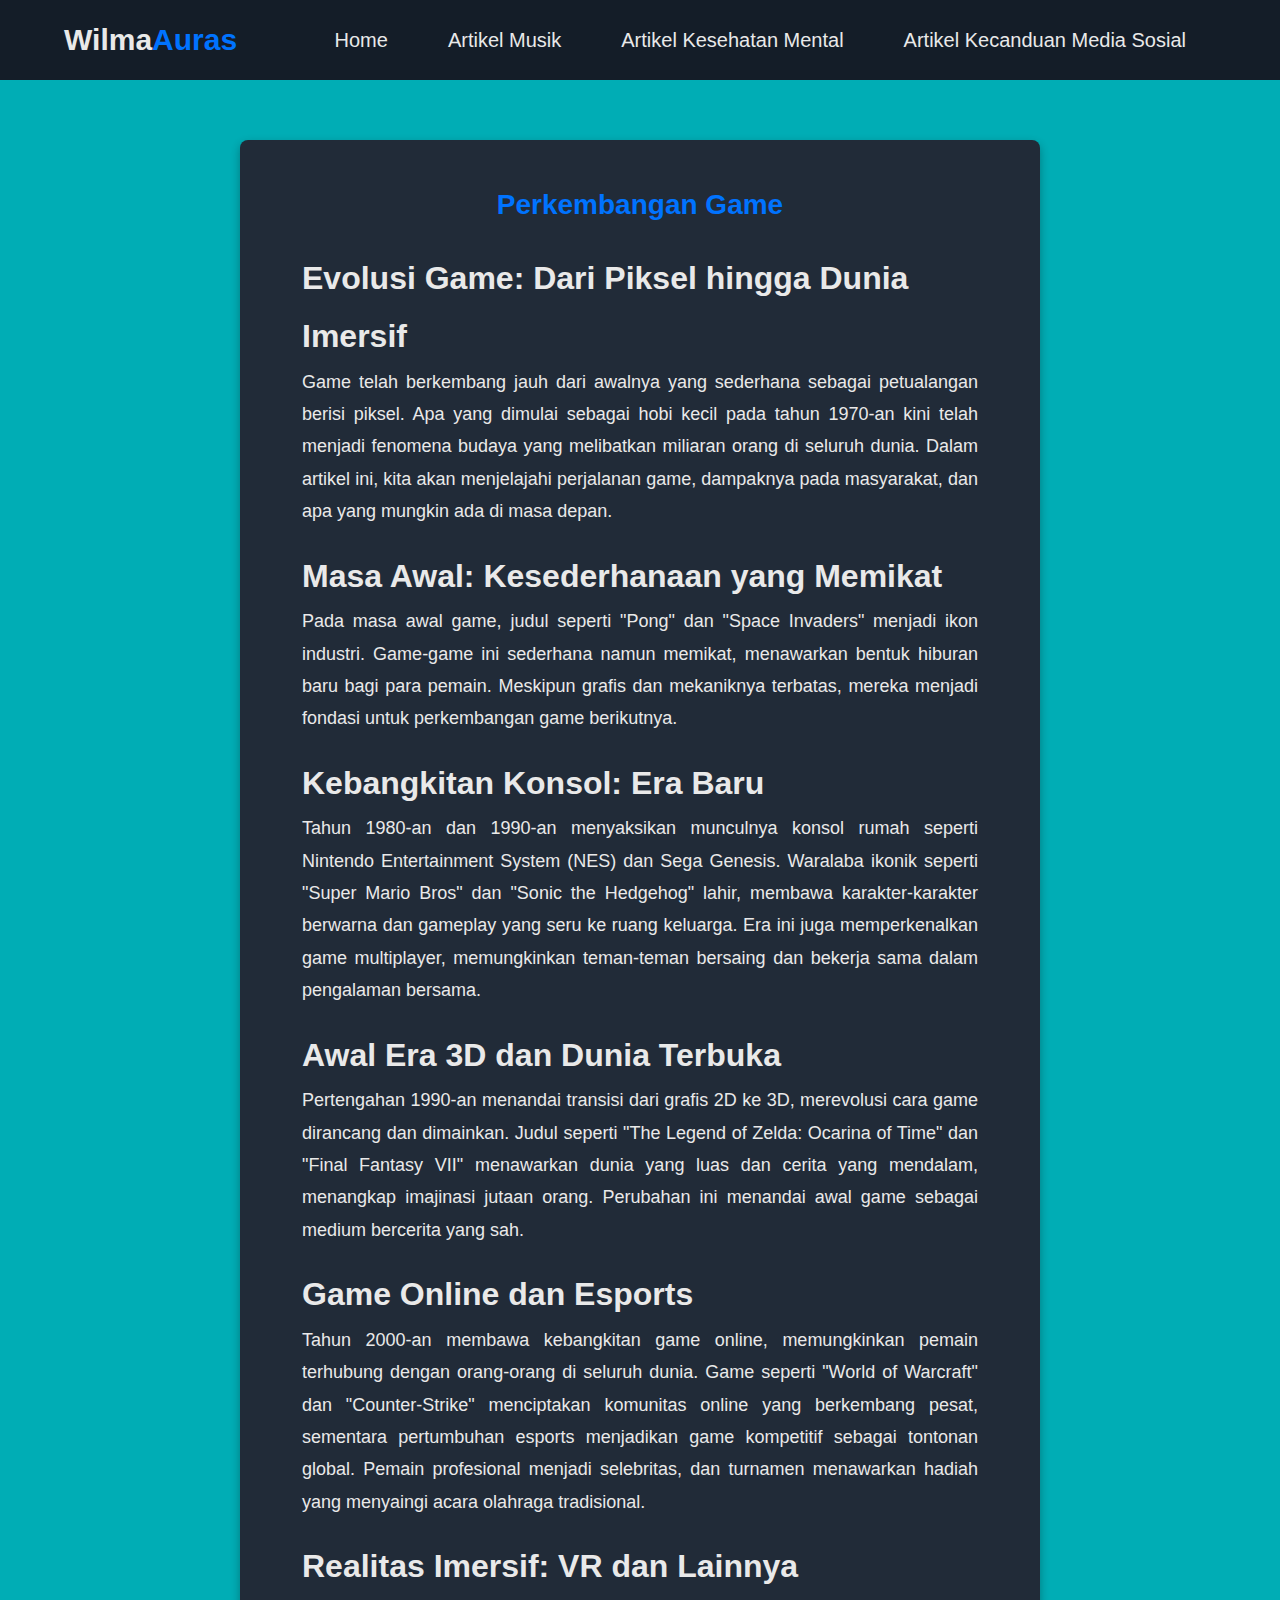
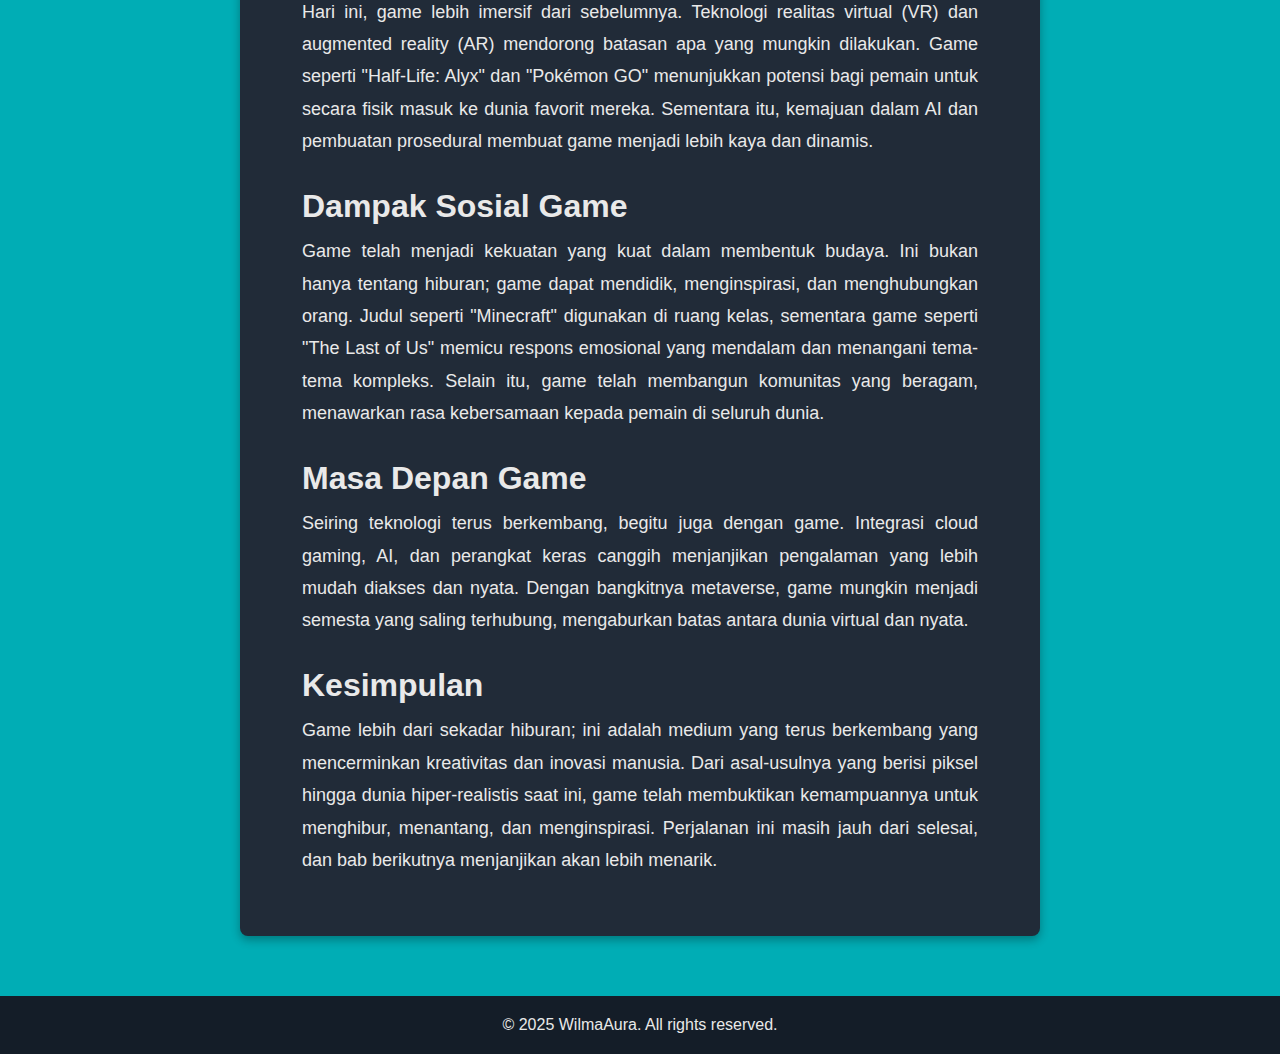
<file: Artikel_Game.html>
<!DOCTYPE html>
<html lang="en">
  <head>
    <meta charset="UTF-8" />
    <meta name="viewport" content="width=device-width, initial-scale=1.0" />
    <title>Artikel Game - WilmaAura</title>
    <link rel="stylesheet" href="./StyleHome.css" />
  </head>
  <body>
    <header>
      <div class="Menu">
        <h1 class="Logo">Wilma<span>Auras</span></h1>
        <ul>
          <li><a href="/index.html">Home</a></li>
          <li><a href="./Artikel_musik.html">Artikel Musik</a></li>
          <li>
            <a href="./Artikel_Kesehatan_Mental.html">Artikel Kesehatan Mental</a>
          </li>
          <li>
            <a href="./Artikel_Kecanduan.html">Artikel Kecanduan Media Sosial</a>
          </li>
        </ul>
      </div>
    </header>
    <div class="background-article">
      <div class="article-content">
        <h2>Perkembangan Game</h2>
        <h1>Evolusi Game: Dari Piksel hingga Dunia Imersif</h1>
        <p>
          Game telah berkembang jauh dari awalnya yang sederhana sebagai
          petualangan berisi piksel. Apa yang dimulai sebagai hobi kecil pada
          tahun 1970-an kini telah menjadi fenomena budaya yang melibatkan
          miliaran orang di seluruh dunia. Dalam artikel ini, kita akan
          menjelajahi perjalanan game, dampaknya pada masyarakat, dan apa yang
          mungkin ada di masa depan.
        </p>

        <h1>Masa Awal: Kesederhanaan yang Memikat</h1>
        <p>
          Pada masa awal game, judul seperti "Pong" dan "Space Invaders" menjadi
          ikon industri. Game-game ini sederhana namun memikat, menawarkan
          bentuk hiburan baru bagi para pemain. Meskipun grafis dan mekaniknya
          terbatas, mereka menjadi fondasi untuk perkembangan game berikutnya.
        </p>

        <h1>Kebangkitan Konsol: Era Baru</h1>
        <p>
          Tahun 1980-an dan 1990-an menyaksikan munculnya konsol rumah seperti
          Nintendo Entertainment System (NES) dan Sega Genesis. Waralaba ikonik
          seperti "Super Mario Bros" dan "Sonic the Hedgehog" lahir, membawa
          karakter-karakter berwarna dan gameplay yang seru ke ruang keluarga.
          Era ini juga memperkenalkan game multiplayer, memungkinkan teman-teman
          bersaing dan bekerja sama dalam pengalaman bersama.
        </p>

        <h1>Awal Era 3D dan Dunia Terbuka</h1>
        <p>
          Pertengahan 1990-an menandai transisi dari grafis 2D ke 3D, merevolusi
          cara game dirancang dan dimainkan. Judul seperti "The Legend of Zelda:
          Ocarina of Time" dan "Final Fantasy VII" menawarkan dunia yang luas
          dan cerita yang mendalam, menangkap imajinasi jutaan orang. Perubahan
          ini menandai awal game sebagai medium bercerita yang sah.
        </p>

        <h1>Game Online dan Esports</h1>
        <p>
          Tahun 2000-an membawa kebangkitan game online, memungkinkan pemain
          terhubung dengan orang-orang di seluruh dunia. Game seperti "World of
          Warcraft" dan "Counter-Strike" menciptakan komunitas online yang
          berkembang pesat, sementara pertumbuhan esports menjadikan game
          kompetitif sebagai tontonan global. Pemain profesional menjadi
          selebritas, dan turnamen menawarkan hadiah yang menyaingi acara
          olahraga tradisional.
        </p>

        <h1>Realitas Imersif: VR dan Lainnya</h1>
        <p>
          Hari ini, game lebih imersif dari sebelumnya. Teknologi realitas
          virtual (VR) dan augmented reality (AR) mendorong batasan apa yang
          mungkin dilakukan. Game seperti "Half-Life: Alyx" dan "Pokémon GO"
          menunjukkan potensi bagi pemain untuk secara fisik masuk ke dunia
          favorit mereka. Sementara itu, kemajuan dalam AI dan pembuatan
          prosedural membuat game menjadi lebih kaya dan dinamis.
        </p>

        <h1>Dampak Sosial Game</h1>
        <p>
          Game telah menjadi kekuatan yang kuat dalam membentuk budaya. Ini
          bukan hanya tentang hiburan; game dapat mendidik, menginspirasi, dan
          menghubungkan orang. Judul seperti "Minecraft" digunakan di ruang
          kelas, sementara game seperti "The Last of Us" memicu respons
          emosional yang mendalam dan menangani tema-tema kompleks. Selain itu,
          game telah membangun komunitas yang beragam, menawarkan rasa
          kebersamaan kepada pemain di seluruh dunia.
        </p>

        <h1>Masa Depan Game</h1>
        <p>
          Seiring teknologi terus berkembang, begitu juga dengan game. Integrasi
          cloud gaming, AI, dan perangkat keras canggih menjanjikan pengalaman
          yang lebih mudah diakses dan nyata. Dengan bangkitnya metaverse, game
          mungkin menjadi semesta yang saling terhubung, mengaburkan batas
          antara dunia virtual dan nyata.
        </p>

        <h1>Kesimpulan</h1>
        <p>
          Game lebih dari sekadar hiburan; ini adalah medium yang terus
          berkembang yang mencerminkan kreativitas dan inovasi manusia. Dari
          asal-usulnya yang berisi piksel hingga dunia hiper-realistis saat ini,
          game telah membuktikan kemampuannya untuk menghibur, menantang, dan
          menginspirasi. Perjalanan ini masih jauh dari selesai, dan bab
          berikutnya menjanjikan akan lebih menarik.
        </p>
      </div>
    </div>

    <footer>
      <p>&copy; 2025 WilmaAura. All rights reserved.</p>
    </footer>
  </body>
</html>
</file>
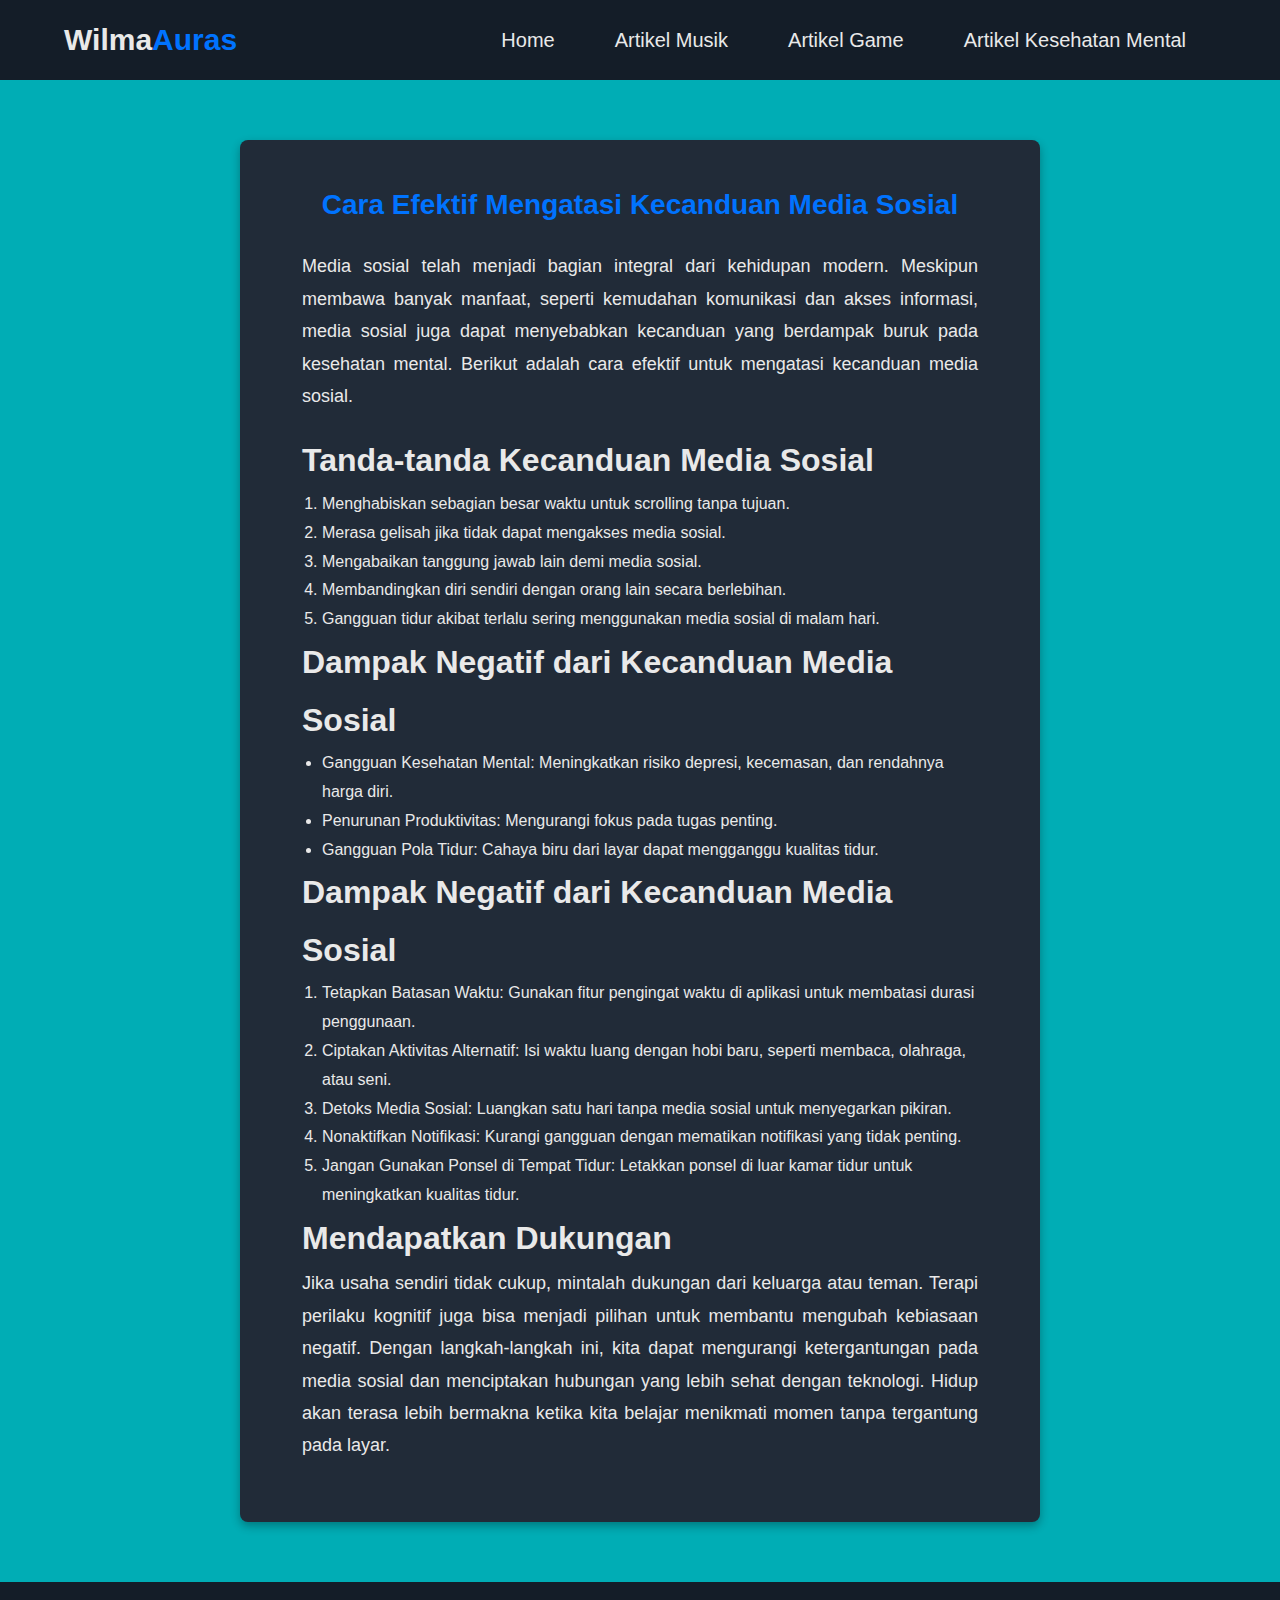
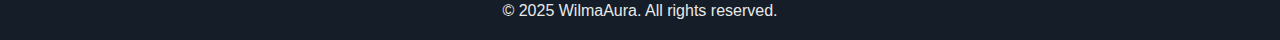
<file: Artikel_Kecanduan.html>
<!DOCTYPE html>
<html lang="en">
  <head>
    <meta charset="UTF-8" />
    <meta name="viewport" content="width=device-width, initial-scale=1.0" />
    <title>Artikel Game - WilmaAura</title>
    <link rel="stylesheet" href="./StyleHome.css" />
  </head>
  <body>
    <header>
      <div class="Menu">
        <h1 class="Logo">Wilma<span>Auras</span></h1>
        <ul>
          <li><a href="./index.html">Home</a></li>
          <li><a href="./Artikel_musik.html">Artikel Musik</a></li>
          <li><a href="./Artikel_Game.html">Artikel Game</a></li>
          <li>
            <a href="Artikel_Kesehatan_Mental.html">Artikel Kesehatan Mental</a>
          </li>
        </ul>
      </div>
    </header>
    <div class="background-article">
      <div class="article-content">
        <h2>Cara Efektif Mengatasi Kecanduan Media Sosial</h2>
        <p>
          Media sosial telah menjadi bagian integral dari kehidupan modern.
          Meskipun membawa banyak manfaat, seperti kemudahan komunikasi dan
          akses informasi, media sosial juga dapat menyebabkan kecanduan yang
          berdampak buruk pada kesehatan mental. Berikut adalah cara efektif
          untuk mengatasi kecanduan media sosial.
        </p>

        <h1>Tanda-tanda Kecanduan Media Sosial</h1>
        <ol>
          <li>
            Menghabiskan sebagian besar waktu untuk scrolling tanpa tujuan.
          </li>
          <li>Merasa gelisah jika tidak dapat mengakses media sosial.</li>
          <li>Mengabaikan tanggung jawab lain demi media sosial.</li>
          <li>
            Membandingkan diri sendiri dengan orang lain secara berlebihan.
          </li>
          <li>
            Gangguan tidur akibat terlalu sering menggunakan media sosial di
            malam hari.
          </li>
        </ol>

        <h1>Dampak Negatif dari Kecanduan Media Sosial</h1>
        <ul>
          <li>
            Gangguan Kesehatan Mental: Meningkatkan risiko depresi, kecemasan,
            dan rendahnya harga diri.
          </li>
          <li>Penurunan Produktivitas: Mengurangi fokus pada tugas penting.</li>
          <li>
            Gangguan Pola Tidur: Cahaya biru dari layar dapat mengganggu
            kualitas tidur.
          </li>
        </ul>
        <h1>Dampak Negatif dari Kecanduan Media Sosial</h1>
        <ol>
          <li>
            Tetapkan Batasan Waktu: Gunakan fitur pengingat waktu di aplikasi
            untuk membatasi durasi penggunaan.
          </li>
          <li>
            Ciptakan Aktivitas Alternatif: Isi waktu luang dengan hobi baru,
            seperti membaca, olahraga, atau seni.
          </li>
          <li>
            Detoks Media Sosial: Luangkan satu hari tanpa media sosial untuk
            menyegarkan pikiran.
          </li>
          <li>
            Nonaktifkan Notifikasi: Kurangi gangguan dengan mematikan notifikasi
            yang tidak penting.
          </li>
          <li>
            Jangan Gunakan Ponsel di Tempat Tidur: Letakkan ponsel di luar kamar
            tidur untuk meningkatkan kualitas tidur.
          </li>
        </ol>

        <h1>Mendapatkan Dukungan</h1>
        <p>
          Jika usaha sendiri tidak cukup, mintalah dukungan dari keluarga atau
          teman. Terapi perilaku kognitif juga bisa menjadi pilihan untuk
          membantu mengubah kebiasaan negatif. Dengan langkah-langkah ini, kita
          dapat mengurangi ketergantungan pada media sosial dan menciptakan
          hubungan yang lebih sehat dengan teknologi. Hidup akan terasa lebih
          bermakna ketika kita belajar menikmati momen tanpa tergantung pada
          layar.
        </p>
      </div>
    </div>

    <footer>
      <p>&copy; 2025 WilmaAura. All rights reserved.</p>
    </footer>

    <style>
      ul,
      ol {
        margin: 0;
        padding-left: 20px;
      }

      ul li,
      ol li {
        margin-bottom: 5 px;
      }
    </style>
  </body>
</html>
</file>
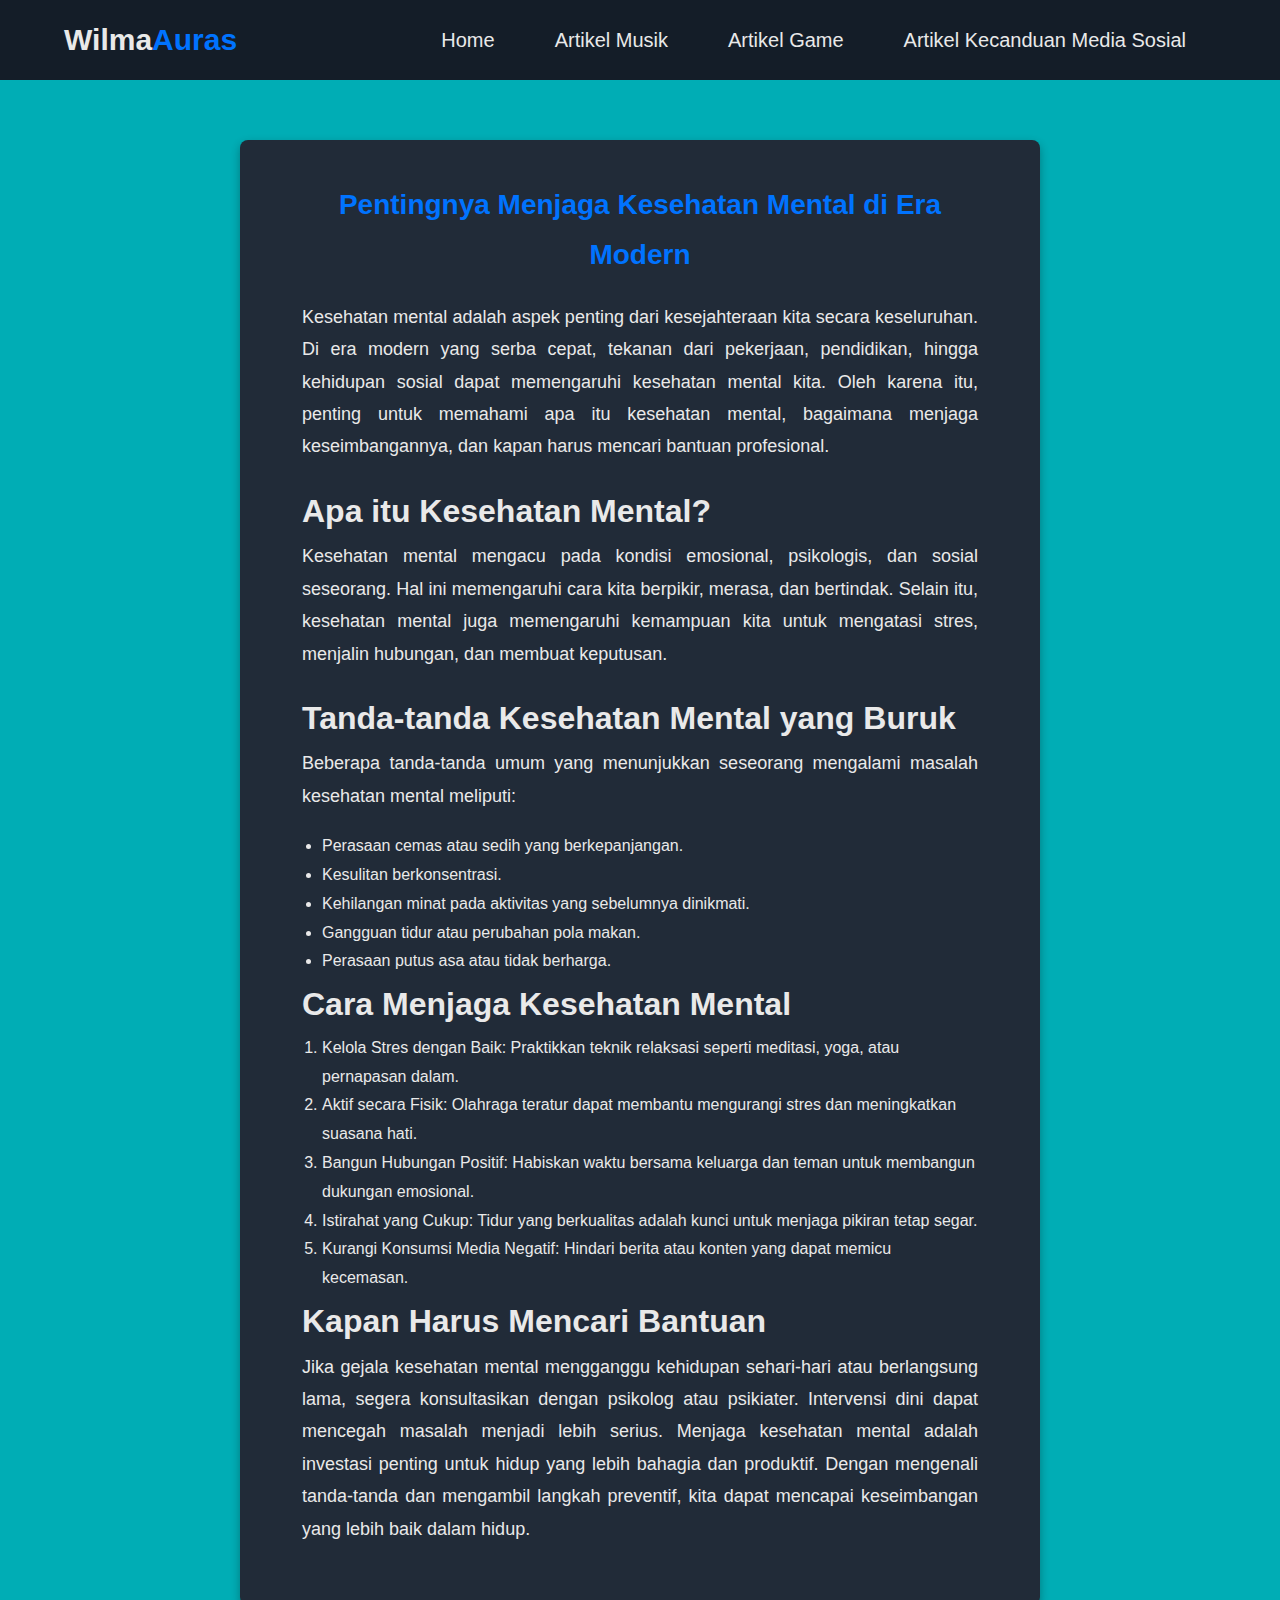
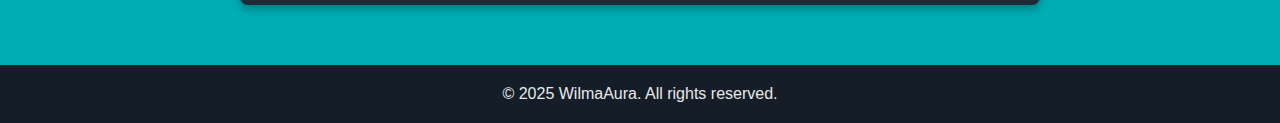
<file: Artikel_Kesehatan_Mental.html>
<!DOCTYPE html>
<html lang="en">
  <head>
    <meta charset="UTF-8" />
    <meta name="viewport" content="width=device-width, initial-scale=1.0" />
    <title>Artikel Game - WilmaAura</title>
    <link rel="stylesheet" href="./StyleHome.css" />
  </head>
  <body>
    <header>
      <div class="Menu">
        <h1 class="Logo">Wilma<span>Auras</span></h1>
        <ul>
          <li><a href="./index.html">Home</a></li>
          <li><a href="./Artikel_musik.html">Artikel Musik</a></li>
          <li><a href="./Artikel_Game.html">Artikel Game</a></li>
          <li>
            <a href="./Artikel_Kecanduan.html">Artikel Kecanduan Media Sosial</a>
          </li>
        </ul>
      </div>
    </header>
    <div class="background-article">
      <div class="article-content">
        <h2>Pentingnya Menjaga Kesehatan Mental di Era Modern</h2>
        <p>
          Kesehatan mental adalah aspek penting dari kesejahteraan kita secara
          keseluruhan. Di era modern yang serba cepat, tekanan dari pekerjaan,
          pendidikan, hingga kehidupan sosial dapat memengaruhi kesehatan mental
          kita. Oleh karena itu, penting untuk memahami apa itu kesehatan
          mental, bagaimana menjaga keseimbangannya, dan kapan harus mencari
          bantuan profesional.
        </p>

        <h1>Apa itu Kesehatan Mental?</h1>
        <p>
          Kesehatan mental mengacu pada kondisi emosional, psikologis, dan
          sosial seseorang. Hal ini memengaruhi cara kita berpikir, merasa, dan
          bertindak. Selain itu, kesehatan mental juga memengaruhi kemampuan
          kita untuk mengatasi stres, menjalin hubungan, dan membuat keputusan.
        </p>

        <h1>Tanda-tanda Kesehatan Mental yang Buruk</h1>
        <p>
          Beberapa tanda-tanda umum yang menunjukkan seseorang mengalami masalah
          kesehatan mental meliputi:
        </p>
        <ul>
          <li>Perasaan cemas atau sedih yang berkepanjangan.</li>
          <li>Kesulitan berkonsentrasi.</li>
          <li>Kehilangan minat pada aktivitas yang sebelumnya dinikmati.</li>
          <li>Gangguan tidur atau perubahan pola makan.</li>
          <li>Perasaan putus asa atau tidak berharga.</li>
        </ul>

        <h1>Cara Menjaga Kesehatan Mental</h1>
        <ol>
          <li>
            Kelola Stres dengan Baik: Praktikkan teknik relaksasi seperti
            meditasi, yoga, atau pernapasan dalam.
          </li>
          <li>
            Aktif secara Fisik: Olahraga teratur dapat membantu mengurangi stres
            dan meningkatkan suasana hati.
          </li>
          <li>
            Bangun Hubungan Positif: Habiskan waktu bersama keluarga dan teman
            untuk membangun dukungan emosional.
          </li>
          <li>
            Istirahat yang Cukup: Tidur yang berkualitas adalah kunci untuk
            menjaga pikiran tetap segar.
          </li>
          <li>
            Kurangi Konsumsi Media Negatif: Hindari berita atau konten yang
            dapat memicu kecemasan.
          </li>
        </ol>

        <h1>Kapan Harus Mencari Bantuan</h1>
        <p>
          Jika gejala kesehatan mental mengganggu kehidupan sehari-hari atau
          berlangsung lama, segera konsultasikan dengan psikolog atau psikiater.
          Intervensi dini dapat mencegah masalah menjadi lebih serius. Menjaga
          kesehatan mental adalah investasi penting untuk hidup yang lebih
          bahagia dan produktif. Dengan mengenali tanda-tanda dan mengambil
          langkah preventif, kita dapat mencapai keseimbangan yang lebih baik
          dalam hidup.
        </p>
      </div>
    </div>

    <footer>
      <p>&copy; 2025 WilmaAura. All rights reserved.</p>
    </footer>

    <style>
      ul,
      ol {
        margin: 0;
        padding-left: 20px;
      }

      ul li,
      ol li {
        margin-bottom: 5 px;
      }
    </style>
  </body>
</html>
</file>
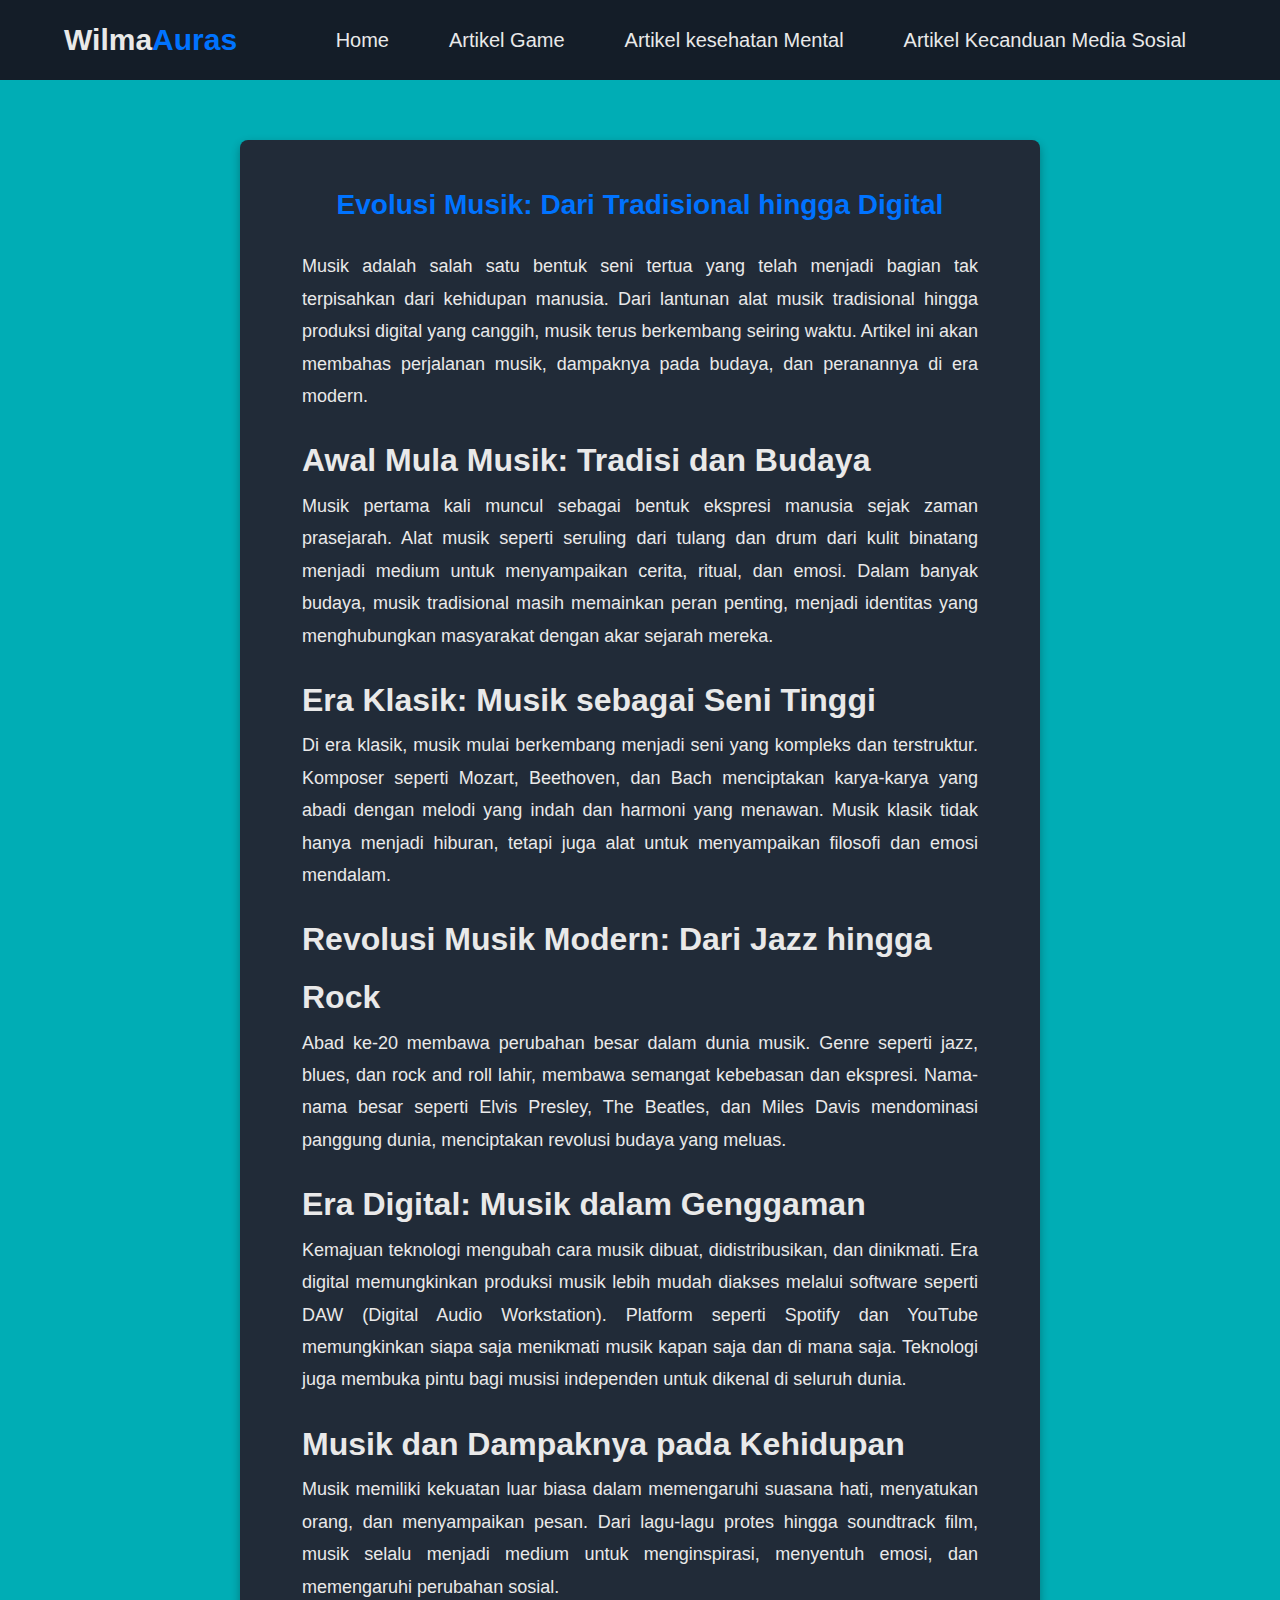
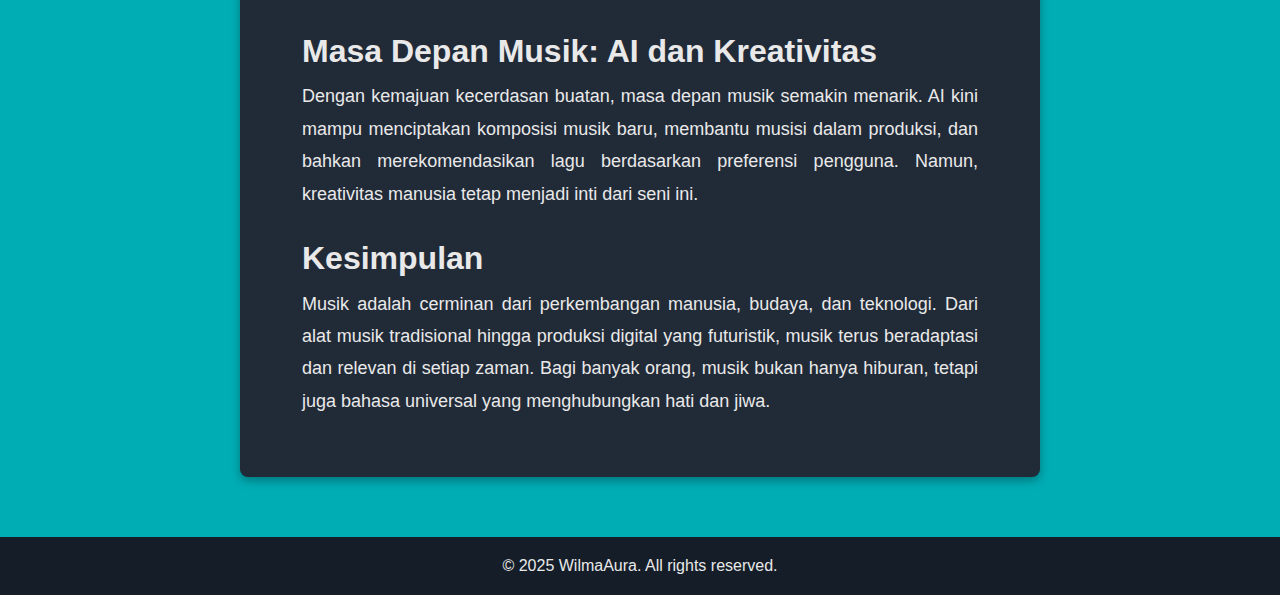
<file: Artikel_musik.html>
<!DOCTYPE html>
<html lang="en">
  <head>
    <meta charset="UTF-8" />
    <meta name="viewport" content="width=device-width, initial-scale=1.0" />
    <title>Artikel Musik - WilmaAura</title>
    <link rel="stylesheet" href="./StyleHome.css" />
  </head>
  <body>
    <header>
      <div class="Menu">
        <h1 class="Logo">Wilma<span>Auras</span></h1>
        <ul>
          <li><a href="./index.html">Home</a></li>
          <li><a href="./Artikel_Game.html">Artikel Game</a></li>
          <li>
            <a href="./Artikel_Kesehatan_Mental.html">Artikel kesehatan Mental</a>
          </li>
          <li>
            <a href="./Artikel_Kecanduan.html">Artikel Kecanduan Media Sosial</a>
          </li>
        </ul>
      </div>
    </header>
    <div class="background-article">
      <div class="article-content">
        <h2>Evolusi Musik: Dari Tradisional hingga Digital</h2>
        <p>
          Musik adalah salah satu bentuk seni tertua yang telah menjadi bagian
          tak terpisahkan dari kehidupan manusia. Dari lantunan alat musik
          tradisional hingga produksi digital yang canggih, musik terus
          berkembang seiring waktu. Artikel ini akan membahas perjalanan musik,
          dampaknya pada budaya, dan peranannya di era modern.
        </p>

        <h1>Awal Mula Musik: Tradisi dan Budaya</h1>
        <p>
          Musik pertama kali muncul sebagai bentuk ekspresi manusia sejak zaman
          prasejarah. Alat musik seperti seruling dari tulang dan drum dari
          kulit binatang menjadi medium untuk menyampaikan cerita, ritual, dan
          emosi. Dalam banyak budaya, musik tradisional masih memainkan peran
          penting, menjadi identitas yang menghubungkan masyarakat dengan akar
          sejarah mereka.
        </p>

        <h1>Era Klasik: Musik sebagai Seni Tinggi</h1>
        <p>
          Di era klasik, musik mulai berkembang menjadi seni yang kompleks dan
          terstruktur. Komposer seperti Mozart, Beethoven, dan Bach menciptakan
          karya-karya yang abadi dengan melodi yang indah dan harmoni yang
          menawan. Musik klasik tidak hanya menjadi hiburan, tetapi juga alat
          untuk menyampaikan filosofi dan emosi mendalam.
        </p>

        <h1>Revolusi Musik Modern: Dari Jazz hingga Rock</h1>
        <p>
          Abad ke-20 membawa perubahan besar dalam dunia musik. Genre seperti
          jazz, blues, dan rock and roll lahir, membawa semangat kebebasan dan
          ekspresi. Nama-nama besar seperti Elvis Presley, The Beatles, dan
          Miles Davis mendominasi panggung dunia, menciptakan revolusi budaya
          yang meluas.
        </p>

        <h1>Era Digital: Musik dalam Genggaman</h1>
        <p>
          Kemajuan teknologi mengubah cara musik dibuat, didistribusikan, dan
          dinikmati. Era digital memungkinkan produksi musik lebih mudah diakses
          melalui software seperti DAW (Digital Audio Workstation). Platform
          seperti Spotify dan YouTube memungkinkan siapa saja menikmati musik
          kapan saja dan di mana saja. Teknologi juga membuka pintu bagi musisi
          independen untuk dikenal di seluruh dunia.
        </p>

        <h1>Musik dan Dampaknya pada Kehidupan</h1>
        <p>
          Musik memiliki kekuatan luar biasa dalam memengaruhi suasana hati,
          menyatukan orang, dan menyampaikan pesan. Dari lagu-lagu protes hingga
          soundtrack film, musik selalu menjadi medium untuk menginspirasi,
          menyentuh emosi, dan memengaruhi perubahan sosial.
        </p>

        <h1>Masa Depan Musik: AI dan Kreativitas</h1>
        <p>
          Dengan kemajuan kecerdasan buatan, masa depan musik semakin menarik.
          AI kini mampu menciptakan komposisi musik baru, membantu musisi dalam
          produksi, dan bahkan merekomendasikan lagu berdasarkan preferensi
          pengguna. Namun, kreativitas manusia tetap menjadi inti dari seni ini.
        </p>

        <h1>Kesimpulan</h1>
        <p>
          Musik adalah cerminan dari perkembangan manusia, budaya, dan
          teknologi. Dari alat musik tradisional hingga produksi digital yang
          futuristik, musik terus beradaptasi dan relevan di setiap zaman. Bagi
          banyak orang, musik bukan hanya hiburan, tetapi juga bahasa universal
          yang menghubungkan hati dan jiwa.
        </p>
      </div>
    </div>

    <footer>
      <p>&copy; 2025 WilmaAura. All rights reserved.</p>
    </footer>
  </body>
</html>
</file>
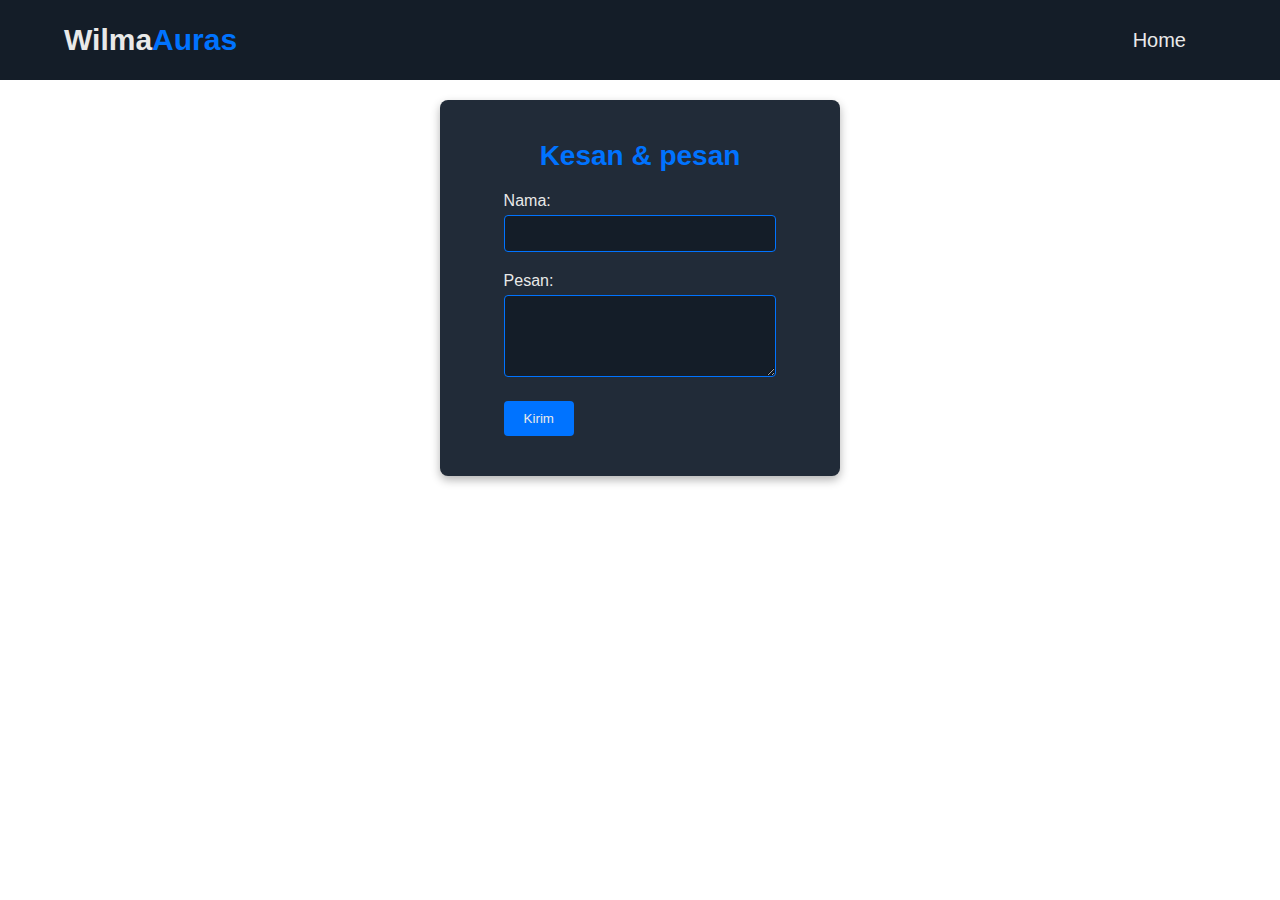
<file: Isi_Buku_Tamu.html>
<!DOCTYPE html>
<html lang="en">
  <head>
    <meta charset="UTF-8" />
    <meta name="viewport" content="width=device-width, initial-scale=1.0" />
    <title>Buku Tamu - WilmaAura</title>
    <link rel="stylesheet" href="./StyleHome.css" />
  </head>
  <body>
    <header>
      <div class="Menu">
        <h1 class="Logo">Wilma<span>Auras</span></h1>
        <ul>
          <li><a href="./index.html">Home</a></li>
        </ul>
      </div>
    </header>
      <section class="guestbook">
        <h2>Kesan & pesan</h2>
        <form action="#">
          <label for="name">Nama:</label>
          <input type="text" id="name" name="name" required />

          <label for="message">Pesan:</label>
          <textarea id="message" name="message" rows="4" required></textarea>

          <button type="submit">Kirim</button>
        </form>
      </section>
  </body>
</html>
</file>
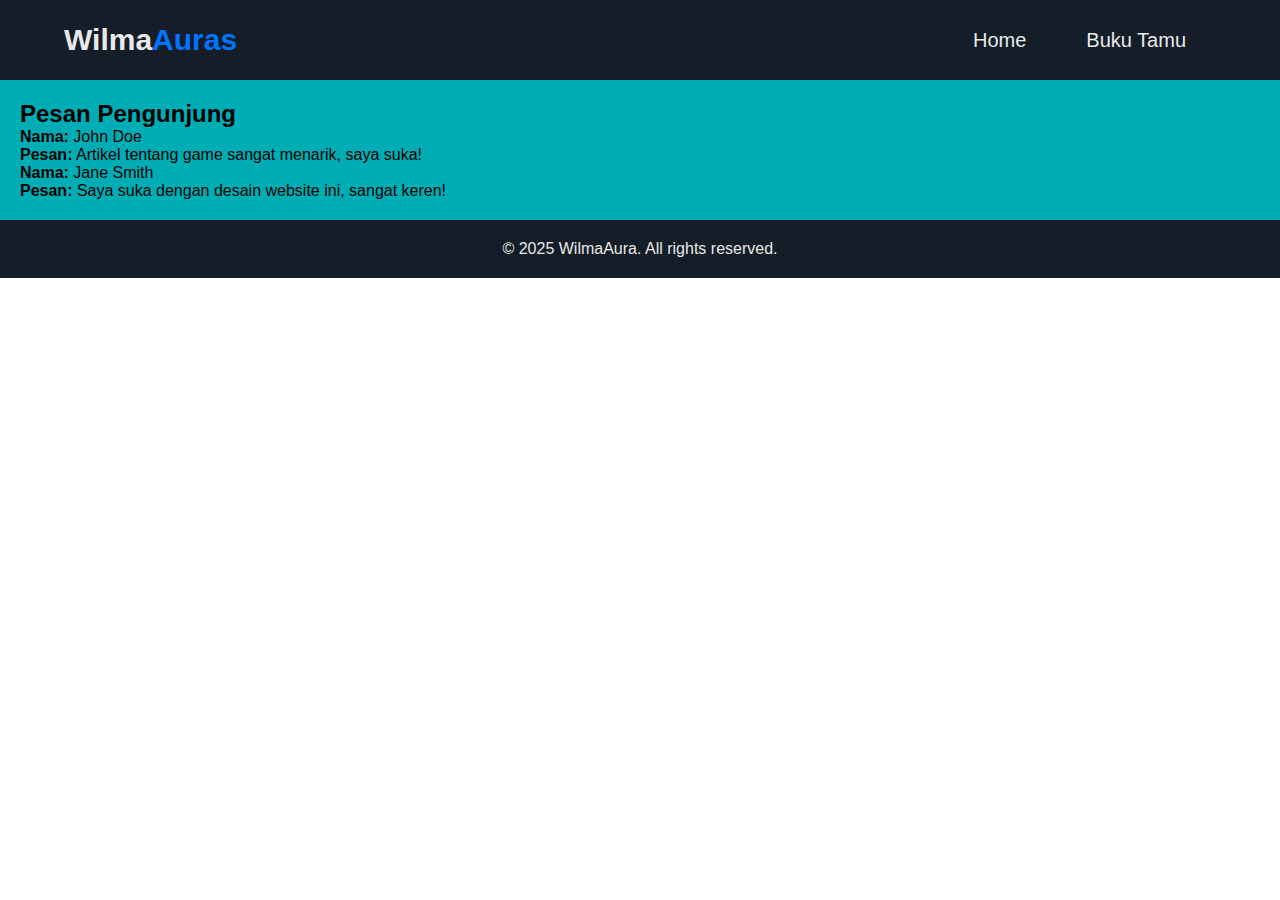
<file: Pesan_Tamu.html>
<!DOCTYPE html>
<html lang="en">
  <head>
    <meta charset="UTF-8" />
    <meta name="viewport" content="width=device-width, initial-scale=1.0" />
    <title>Lihat Pesan Pengunjung - WilmaAura</title>
    <link rel="stylesheet" href="./StyleHome.css" />
  </head>
  <body>
    <header>
      <div class="Menu">
        <h1 class="Logo">Wilma<span>Auras</span></h1>
        <ul>
          <li><a href="./index.html">Home</a></li>
          <li><a href="./Isi_Buku_Tamu.html">Buku Tamu</a></li>
        </ul>
      </div>
    </header>

    <div class="background-all">
      <section class="guestbook-messages">
        <h2>Pesan Pengunjung</h2>
        <div class="message">
          <p><strong>Nama:</strong> John Doe</p>
          <p>
            <strong>Pesan:</strong> Artikel tentang game sangat menarik, saya
            suka!
          </p>
        </div>
        <div class="message">
          <p><strong>Nama:</strong> Jane Smith</p>
          <p>
            <strong>Pesan:</strong> Saya suka dengan desain website ini, sangat
            keren!
          </p>
        </div>
      </section>
    </div>

    <footer>
      <p>&copy; 2025 WilmaAura. All rights reserved.</p>
    </footer>
  </body>
</html>
</file>
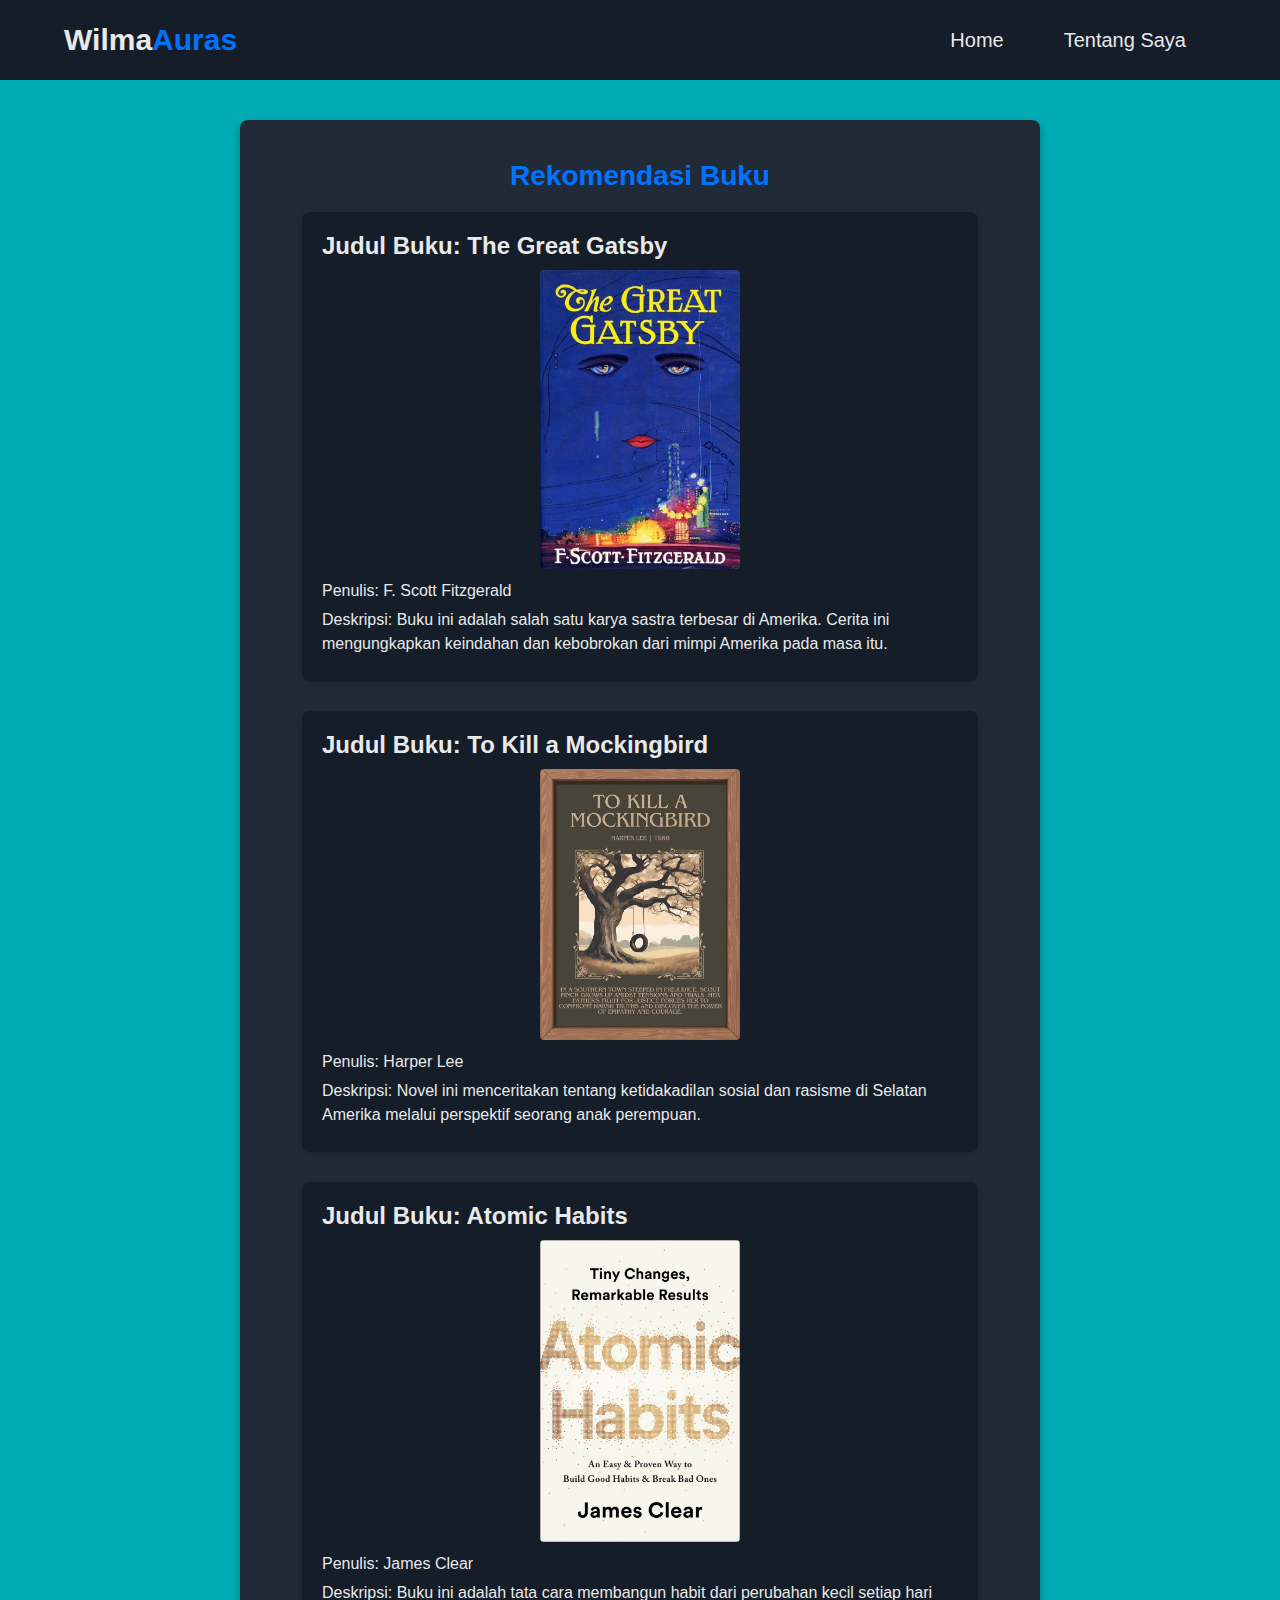
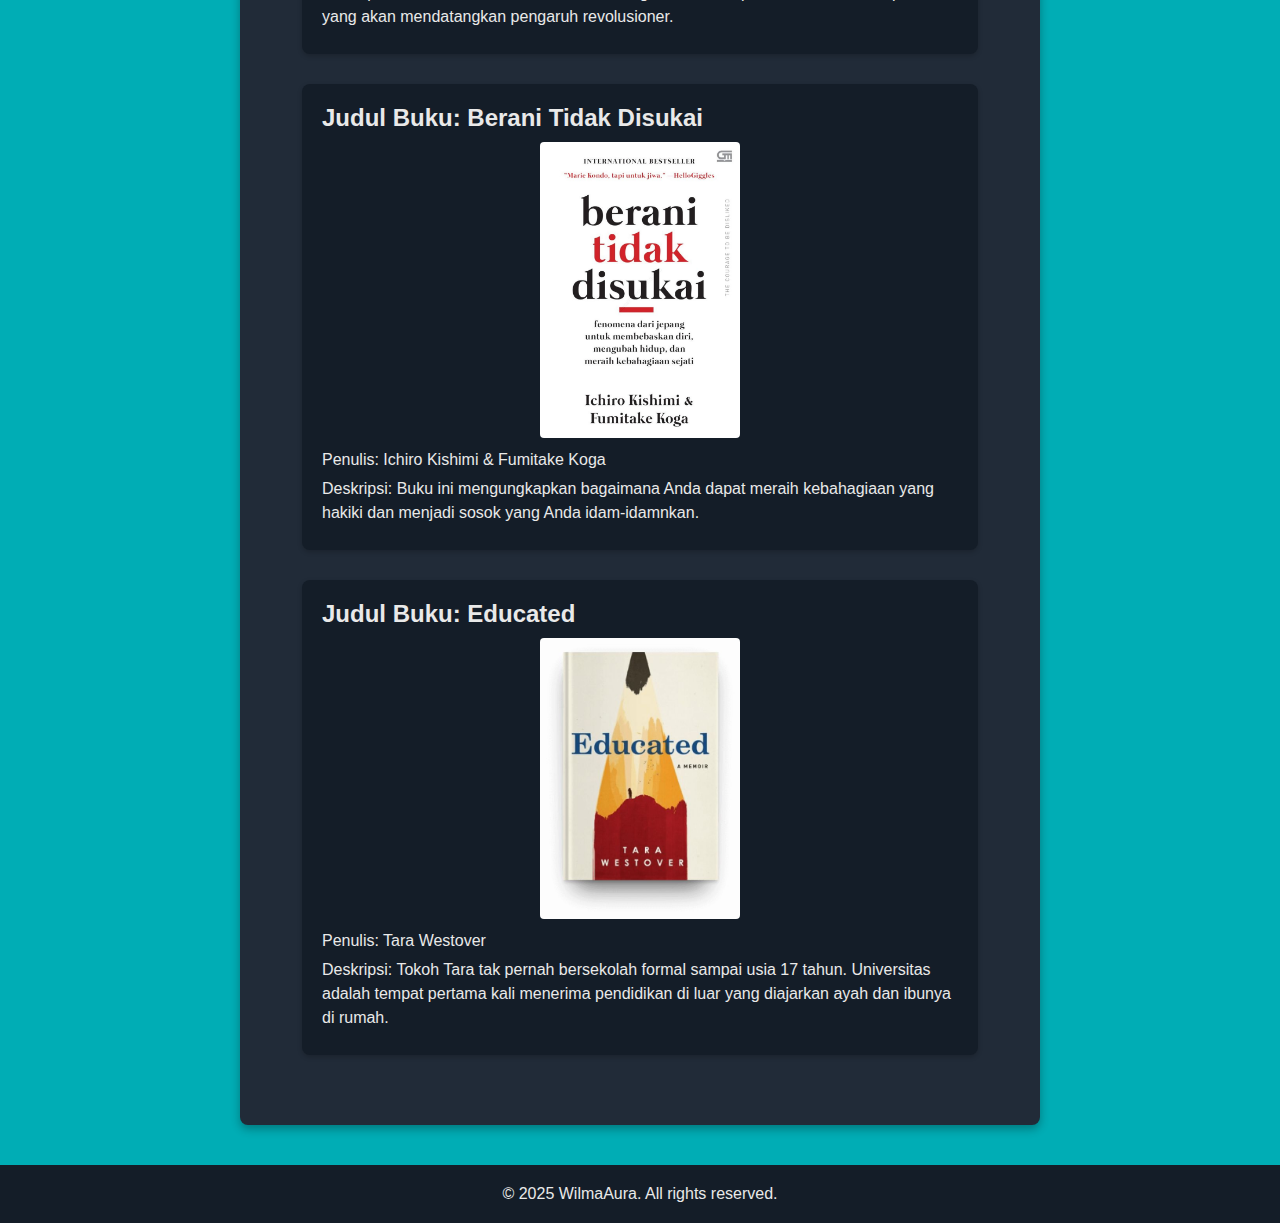
<file: Rekomendasi_buku.html>
<!DOCTYPE html>
<html lang="en">
  <head>
    <meta charset="UTF-8" />
    <meta name="viewport" content="width=device-width, initial-scale=1.0" />
    <title>Rekomendasi Buku - WilmaAura</title>
    <link rel="stylesheet" href="./StyleHome.css" />
  </head>
  <body>
    <header>
      <div class="Menu">
        <h1 class="Logo">Wilma<span>Auras</span></h1>
        <ul>
          <li><a href="./index.html">Home</a></li>
          <li><a href="./Tentang_Saya.html">Tentang Saya</a></li>
        </ul>
      </div>
    </header>

    <div class="background-all">
      <section class="book-recommendations">
        <h2>Rekomendasi Buku</h2>
        <div class="book">
          <h3>Judul Buku: The Great Gatsby</h3>
          <img
            src="./img/Stories Behind Classic Book Covers_ The Great Gatsby.jpg"
            alt="The Great Gatsby"
            width="200"
          />
          <p>Penulis: F. Scott Fitzgerald</p>
          <p>
            Deskripsi: Buku ini adalah salah satu karya sastra terbesar di
            Amerika. Cerita ini mengungkapkan keindahan dan kebobrokan dari
            mimpi Amerika pada masa itu.
          </p>
        </div>

        <div class="book">
          <h3>Judul Buku: To Kill a Mockingbird</h3>
          <img
            src="./img/To Kill a Mockingbird by Harper Lee Descriptive, High Quality Book Poster in Various Sizes including Blurb and Author.jpg"
            alt="To Kill a Mockingbird"
            width="200"
          />
          <p>Penulis: Harper Lee</p>
          <p>
            Deskripsi: Novel ini menceritakan tentang ketidakadilan sosial dan
            rasisme di Selatan Amerika melalui perspektif seorang anak
            perempuan.
          </p>
        </div>

        <div class="book">
          <h3>Judul Buku: Atomic Habits</h3>
          <img
            src="./img/Atomic Habits pdf free download - BooksFree.jpg"
            alt="Atomic Habits"
            width="200"
          />
          <p>Penulis: James Clear</p>
          <p>
            Deskripsi: Buku ini adalah tata cara membangun habit dari perubahan
            kecil setiap hari yang akan mendatangkan pengaruh revolusioner.
          </p>
        </div>

        <div class="book">
          <h3>Judul Buku: Berani Tidak Disukai</h3>
          <img
            src="./img/Berani Tidak Disukai.jpg"
            alt="Berani Tidak Disukai"
            width="200"
          />
          <p>Penulis: Ichiro Kishimi & Fumitake Koga</p>
          <p>
            Deskripsi: Buku ini mengungkapkan bagaimana Anda dapat meraih
            kebahagiaan yang hakiki dan menjadi sosok yang Anda idam-idamnkan.
          </p>
        </div>

        <div class="book">
          <h3>Judul Buku: Educated</h3>
          <img src="./img/Educated.jpg" alt="Educated" width="200" />
          <p>Penulis: Tara Westover</p>
          <p>
            Deskripsi: Tokoh Tara tak pernah bersekolah formal sampai usia 17
            tahun. Universitas adalah tempat pertama kali menerima pendidikan di
            luar yang diajarkan ayah dan ibunya di rumah.
          </p>
        </div>
      </section>
    </div>

    <footer>
      <p>&copy; 2025 WilmaAura. All rights reserved.</p>
    </footer>
  </body>
</html>
</file>
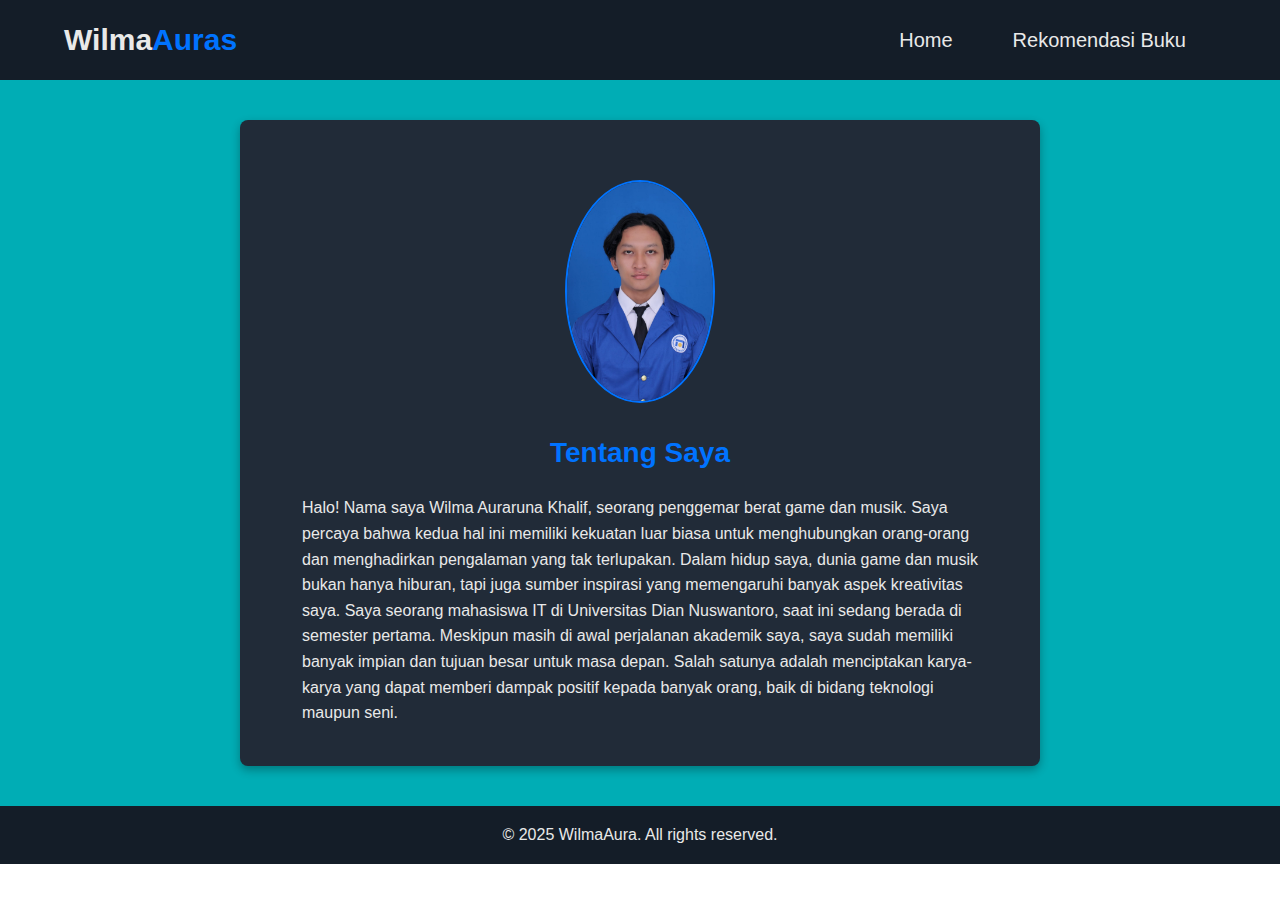
<file: Tentang_Saya.html>
<!DOCTYPE html>
<html lang="en">
  <head>
    <meta charset="UTF-8" />
    <meta name="viewport" content="width=device-width, initial-scale=1.0" />
    <title>Tentang Saya - WilmaAura</title>
    <link rel="stylesheet" href="./StyleHome.css" />
  </head>
  <body>
    <header>
      <div class="Menu">
        <h1 class="Logo">Wilma<span>Auras</span></h1>
        <ul>
          <li><a href="./index.html">Home</a></li>
          <li><a href="./Rekomendasi_buku.html">Rekomendasi Buku</a></li>
        </ul>
      </div>
    </header>

    <div class="background-all">
      <section class="about-me">
        <section class="Profile_picture">
          <img src="./img/Photo Profile.jpeg" alt="" />
        </section>
        <h2>Tentang Saya</h2>
        <p>
          Halo! Nama saya Wilma Auraruna Khalif, seorang penggemar berat game
          dan musik. Saya percaya bahwa kedua hal ini memiliki kekuatan luar
          biasa untuk menghubungkan orang-orang dan menghadirkan pengalaman yang
          tak terlupakan. Dalam hidup saya, dunia game dan musik bukan hanya
          hiburan, tapi juga sumber inspirasi yang memengaruhi banyak aspek
          kreativitas saya. Saya seorang mahasiswa IT di Universitas Dian
          Nuswantoro, saat ini sedang berada di semester pertama. Meskipun masih
          di awal perjalanan akademik saya, saya sudah memiliki banyak impian
          dan tujuan besar untuk masa depan. Salah satunya adalah menciptakan
          karya-karya yang dapat memberi dampak positif kepada banyak orang,
          baik di bidang teknologi maupun seni.
        </p>
      </section>
    </div>

    <footer>
      <p>&copy; 2025 WilmaAura. All rights reserved.</p>
    </footer>
  </body>
</html>
</file>
<file: StyleHome.css>
:root {
  --color-primary: #0073ff;
  --color-white: #e9e9e9;
  --color-black: #141d28;
  --color-blakck-1: #212b38;
}

* {
  margin: 0;
  padding: 0;
  box-sizing: border-box;
}

body {
  font-family: sans-serif;
  height: 100%;
  display: flex;
  flex-direction: column;
}
.Menu {
  background-color: var(--color-black);
  height: 80px;
  width: 100%;
  display: flex;
  align-items: center;
  justify-content: space-between;
  padding: 0 5%;
}

.Logo {
  color: var(--color-white);
  font-size: 30px;
}

.Logo span {
  color: var(--color-primary);
}

.Menu ul {
  position: relative;
  list-style: none;
  display: flex;
}

.Menu ul li {
  padding: 10px 30px;
  position: relative; /* Perlu posisi relative pada li */
}

.Menu ul li a {
  color: var(--color-white);
  text-decoration: none;
  font-size: 20px;
}

.Menu ul li a:hover {
  color: var(--color-primary);
}

/* Dropdown Style */
.dropdown_menu {
  display: none; /* Sembunyikan dropdown secara default */
  position: absolute;
  left: 0;
  top: 100%;
  background-color: var(--color-black);
  width: 200px; /* Tentukan lebar dropdown */
  z-index: 10;
}

.Menu ul li:hover .dropdown_menu {
  display: block; /* Tampilkan dropdown saat hover pada li */
}

.Menu ul li .dropdown_menu ul {
  display: block;
  margin: 10px;
}

.Menu ul li .dropdown_menu ul li {
  width: 150px;
  padding: 10px;
}

.Menu ul li .dropdown_menu ul li a {
  color: var(--color-white);
  text-decoration: none;
  font-size: 18px;
}

.Menu ul li .dropdown_menu ul li a:hover {
  color: var(--color-primary);
}

.fas {
  float: right;
  margin-left: 10px;
  padding-top: 3px;
}
.Background-Picture {
  position: relative; /* Supaya overlay dapat diatur posisinya */
  width: 100%;
  height: 100vh; /* Set tinggi sesuai layar pengguna */
  overflow: hidden; /* Hilangkan scroll tambahan */
}

.responsive-img {
  width: 100%;
  height: 100%;
  object-fit: cover; /* Pastikan gambar memenuhi elemen */
}

.overlay {
  position: absolute;
  top: 50%;
  left: 50%;
  transform: translate(-50%, -50%);
  text-align: center;
  color: var(--color-white);
  z-index: 1;
  font-size: 2rem;
  font-family: Arial, sans-serif;
}

body {
  margin: 0; /* Hilangkan margin default pada body */
  overflow-x: hidden; /* Hindari scroll horizontal */
}

.overlay h2 {
  font-size: 36px; /* Ukuran font untuk judul */
  margin-bottom: 10px; /* Jarak bawah */
}

.overlay p {
  font-size: 18px; /* Ukuran font untuk deskripsi */
  margin-bottom: 20px;
}

.btn {
  display: inline-block; /* Buat tombol menjadi inline-block */
  padding: 10px 20px; /* Jarak dalam tombol */
  background-color: var(--color-primary);
  color: var(--color-white);
  text-decoration: none; /* Hilangkan garis bawah */
  border-radius: 5px;
  transition: background-color 0.3s, transform 0.3s; /* Transisi untuk efek hover */
  font-size: 18px;
}

.btn:hover {
  background-color: darken(var(--color-primary), 10%); /* Efek hover */
  transform: scale(1.05); /* Efek zoom saat hover */
}

/* CSS untuk Artikel Game */

.background-article {
  background-color: #00adb5;
  padding: 20px;
}

.article-content {
  padding: 40px 5%;
  background-color: var(--color-blakck-1);
  color: var(--color-white);
  line-height: 1.8; /* Jarak antar baris */
  border-radius: 8px;
  box-shadow: 0 4px 10px rgba(0, 0, 0, 0.3);
  margin: 40px auto; /* Jarak vertikal dan pusatkan */
  max-width: 800px; /* Batasi lebar maksimum */
}

.article-content h2 {
  font-size: 28px;
  margin-bottom: 20px;
  text-align: center;
  color: var(--color-primary);
}

.article-content p {
  font-size: 18px;
  margin-bottom: 20px;
  text-align: justify; /* Justifikasi teks agar lebih rapi */
}

/* CSS untuk About me */
/* ========================= */

.about-me {
  padding: 40px 5%;
  background-color: var(--color-blakck-1);
  color: var(--color-white);
  line-height: 1.6;
  border-radius: 8px;
  margin: 20px auto;
  max-width: 800px; /* Batasi lebar maksimum */
  box-shadow: 0 4px 10px rgba(0, 0, 0, 0.3);
}

.about-me h2 {
  font-size: 28px;
  margin-bottom: 20px;
  color: var(--color-primary);
  text-align: center;
}

.Profile_picture {
  text-align: center;
  margin: 20px 0;
}

.Profile_picture img {
  width: 150px;
  height: auto;
  border-radius: 50%; /* Membuat gambar menjadi bulat */
  border: 2px solid var(--color-primary); /* Tambahkan border */
}

footer {
  position: relative;
  bottom: 0; /* Pastikan footer berada di bawah */
  width: 100%;
  padding: 20px 0;
  background-color: var(--color-black);
  color: var(--color-white);
  text-align: center;
  margin-top: 0px; /* Jarak atas untuk memisahkan dari konten */
}

/* Buku */
.guestbook {
  padding: 40px 5%;
  background-color: var(--color-blakck-1);
  color: var(--color-white);
  border-radius: 8px;
  margin: 20px auto;
  max-width: 800px;
  box-shadow: 0 4px 10px rgba(0, 0, 0, 0.3); /* Tambahkan bayangan */
}

.guestbook h2 {
  font-size: 28px; /* Ukuran font lebih besar untuk judul */
  margin-bottom: 20px; /* Jarak bawah */
  color: var(--color-primary); /* Gunakan warna utama */
  text-align: center; /* Pusatkan teks */
}

.guestbook label {
  display: block; /* Buat label menjadi block */
  margin-bottom: 5px; /* Jarak bawah */
}

.guestbook input[type="text"],
.guestbook textarea {
  width: 100%;
  padding: 10px;
  margin-bottom: 20px;
  border: 1px solid var(--color-primary); /* Border */
  border-radius: 4px;
  background-color: var(--color-black);
  color: var(--color-white);
}

.guestbook button {
  padding: 10px 20px;
  background-color: var(--color-primary);
  color: var(--color-white);
  border: none; /* Hilangkan border */
  border-radius: 4px;
  cursor: pointer; /* Ubah kursor saat hover */
  transition: background-color 0.3s;
}

.guestbook button:hover {
  background-color: darken(var(--color-primary), 10%); /* Efek hover */
}

/* Rekomendasi Buku */
.book-recommendations {
  padding: 40px 5%; /* Jarak dari tepi */
  background-color: var(--color-blakck-1);
  color: var(--color-white);
  border-radius: 8px;
  margin: 20px auto; /* Jarak vertikal dan pusatkan */
  max-width: 800px;
  box-shadow: 0 4px 10px rgba(0, 0, 0, 0.3);
}

.book-recommendations h2 {
  font-size: 28px;
  margin-bottom: 20px;
  color: var(--color-primary);
  text-align: center;
}

.book {
  margin-bottom: 30px;
  padding: 20px;
  background-color: var(--color-black);
  border-radius: 8px;
  box-shadow: 0 2px 5px rgba(0, 0, 0, 0.2);
}

.book h3 {
  font-size: 24px; /* Ukuran font untuk judul buku */
  margin-bottom: 10px; /* Jarak bawah */
}

.book img {
  display: block; /* Pastikan gambar menjadi block */
  margin: 0 auto 10px; /* Pusatkan gambar dan tambahkan jarak bawah */
  border-radius: 4px;
}

.book p {
  margin: 5px 0; /* Jarak antar paragraf */
  line-height: 1.5; /* Jarak antar baris */
}

.background-all {
  background-color: #00adb5;
  padding: 20px
}
</file>
